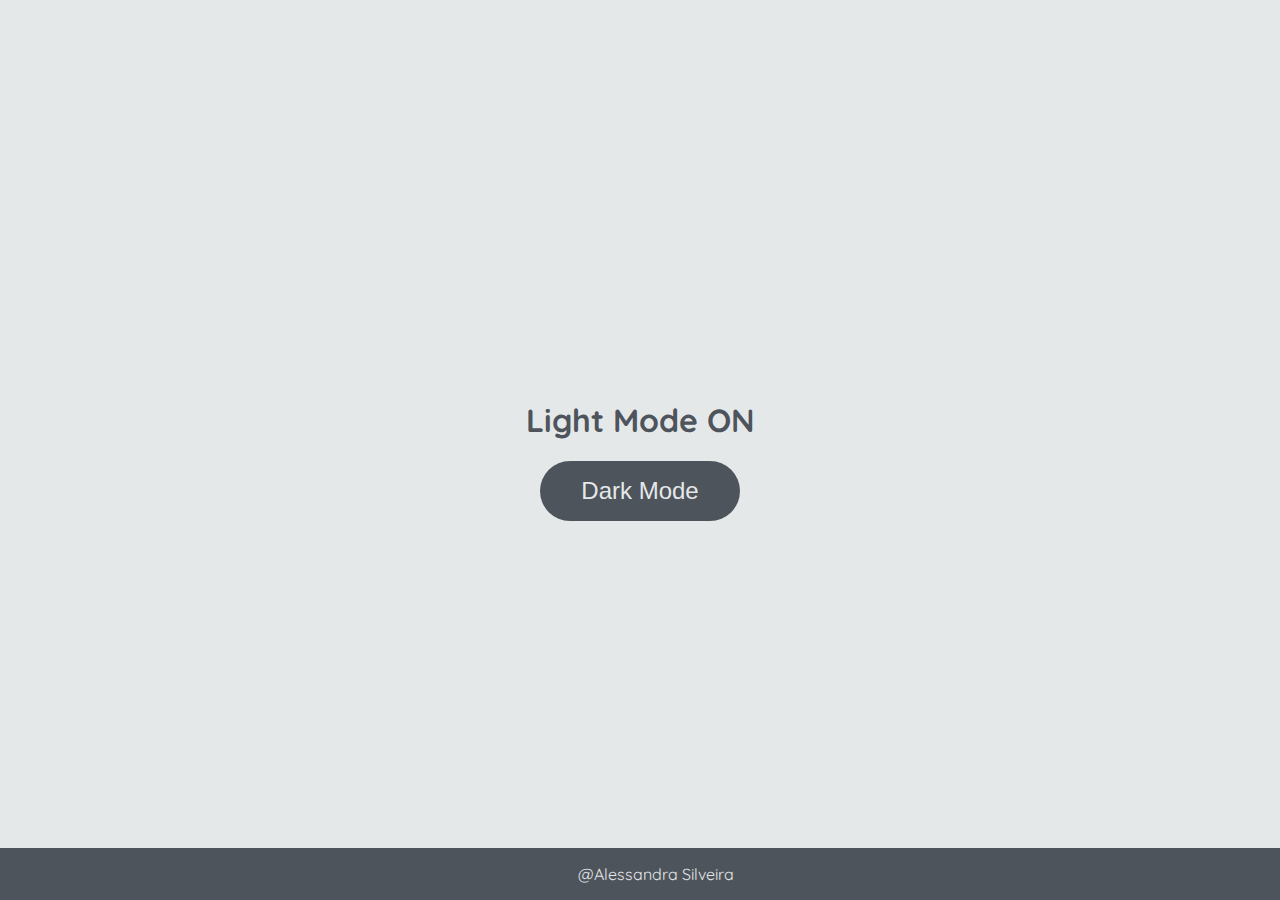
<file: index.html>
<!DOCTYPE html>
<html lang="en">
	<head>
		<meta charset="UTF-8" />
		<meta http-equiv="X-UA-Compatible" content="IE=edge" />
		<meta name="viewport" content="width=device-width, initial-scale=1.0" />
		<link rel="stylesheet" href="assets/css/style.css" />
		<title>Dark mode and Light Mode</title>
	</head>
	<body>
		<main>
			<h1 id="page-title">Light Mode ON</h1>
			<button aria-label="selecionar-modo" id="mode-selector">Dark Mode</button>
		</main>

		<footer>@Alessandra Silveira </footer>
		<script src="assets/js/script.js"></script>
	</body>
</html>
</file>
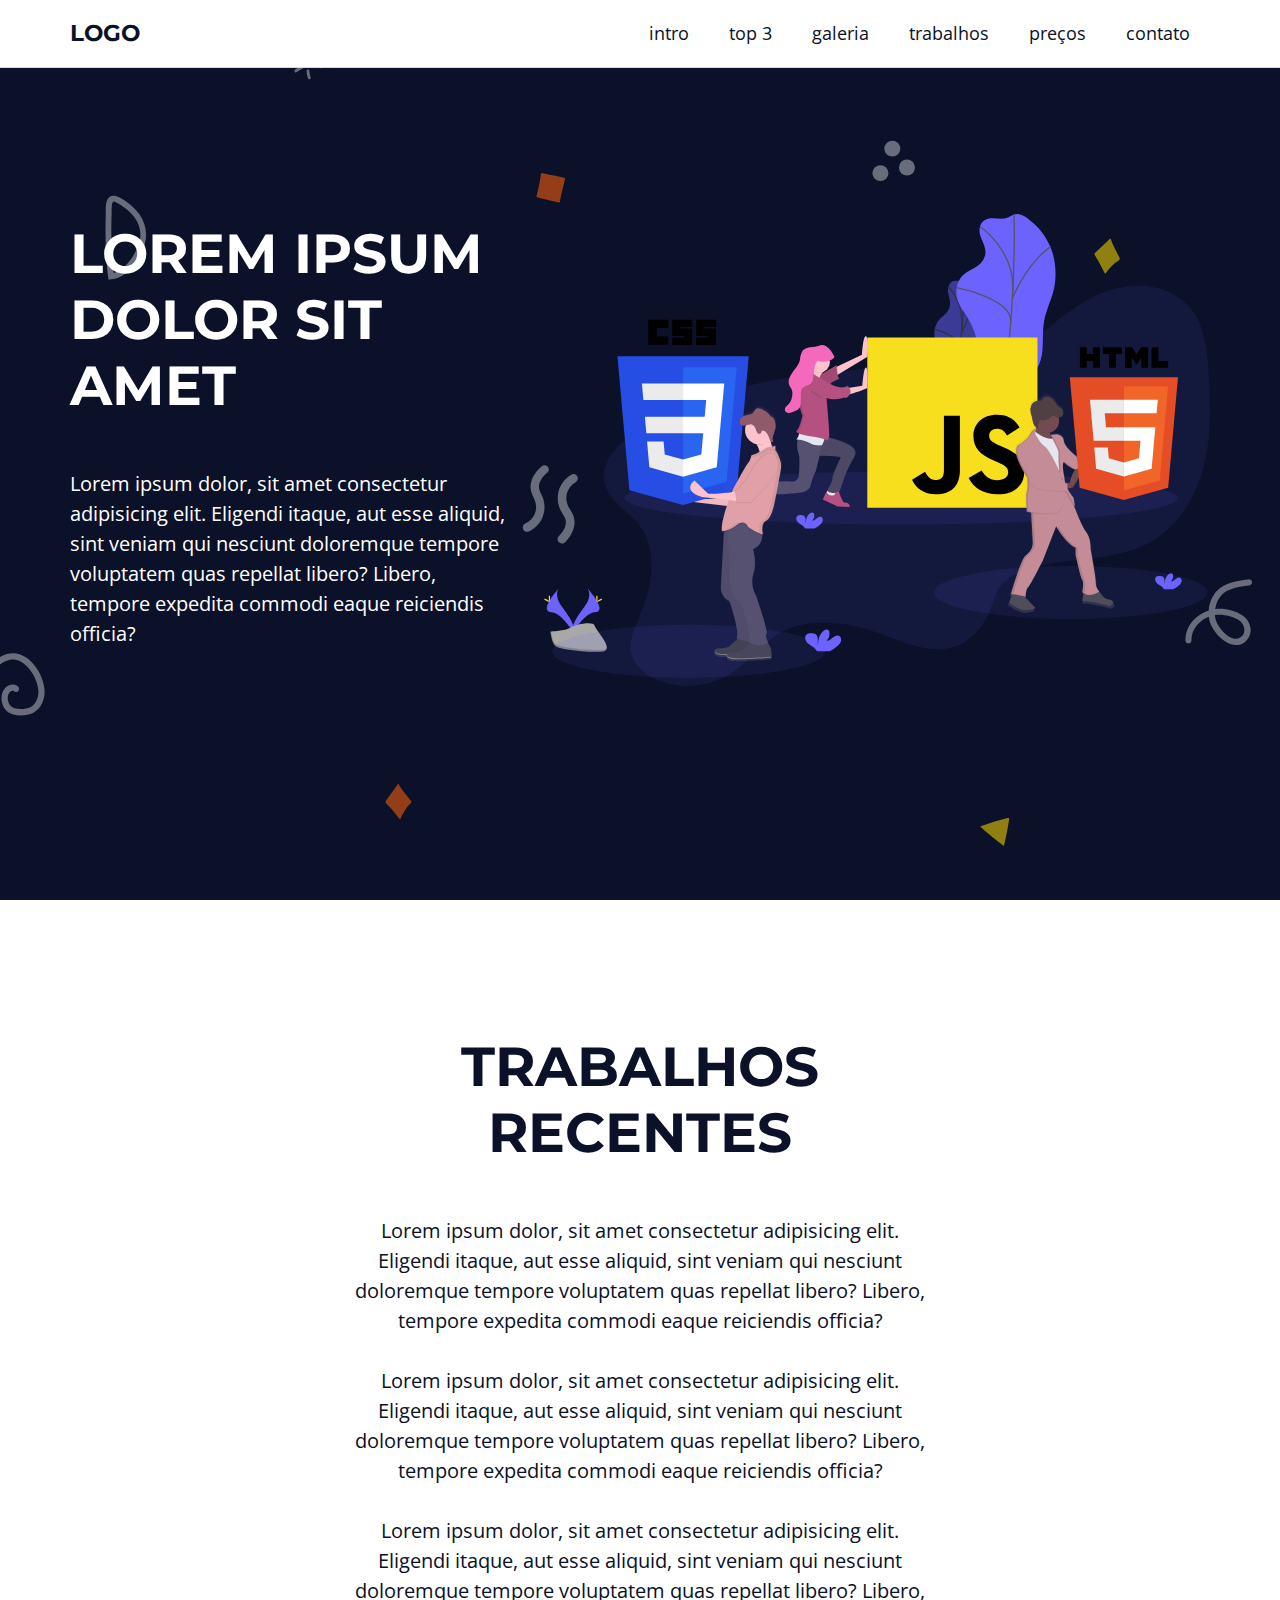
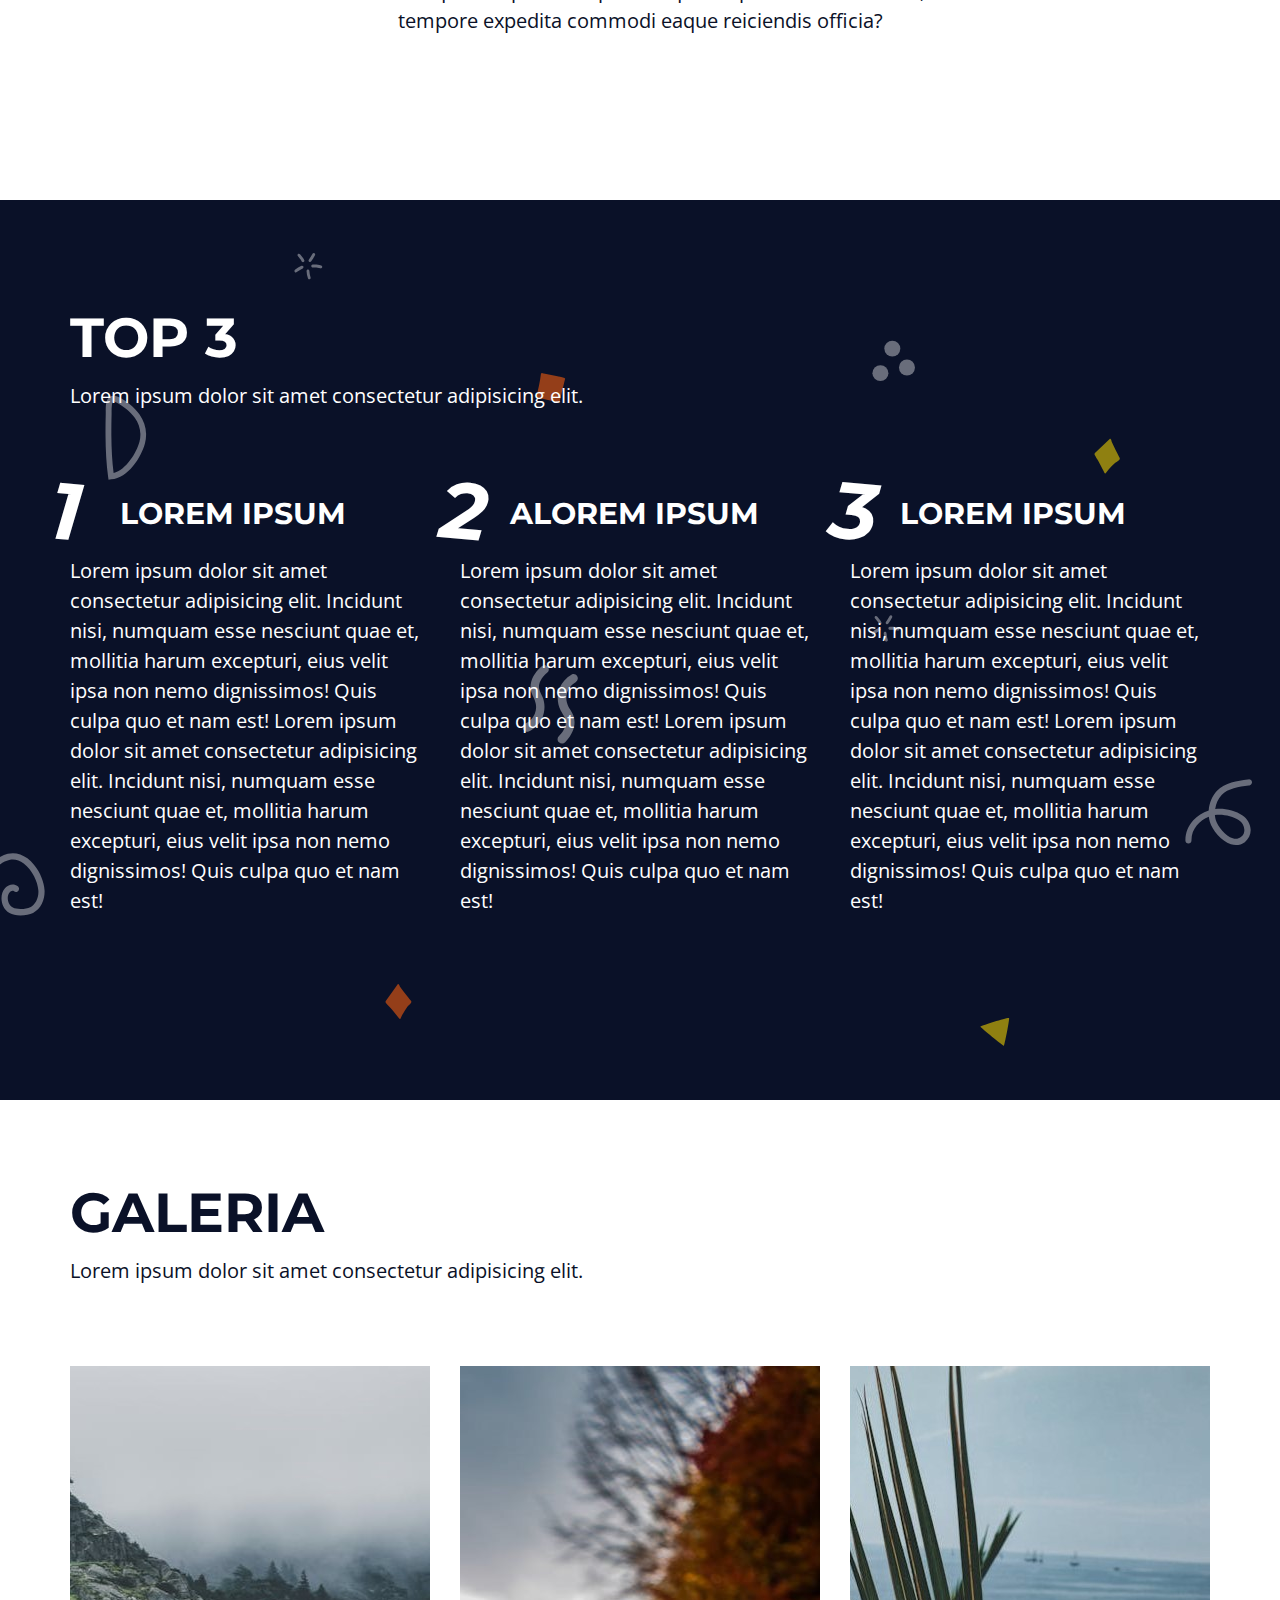
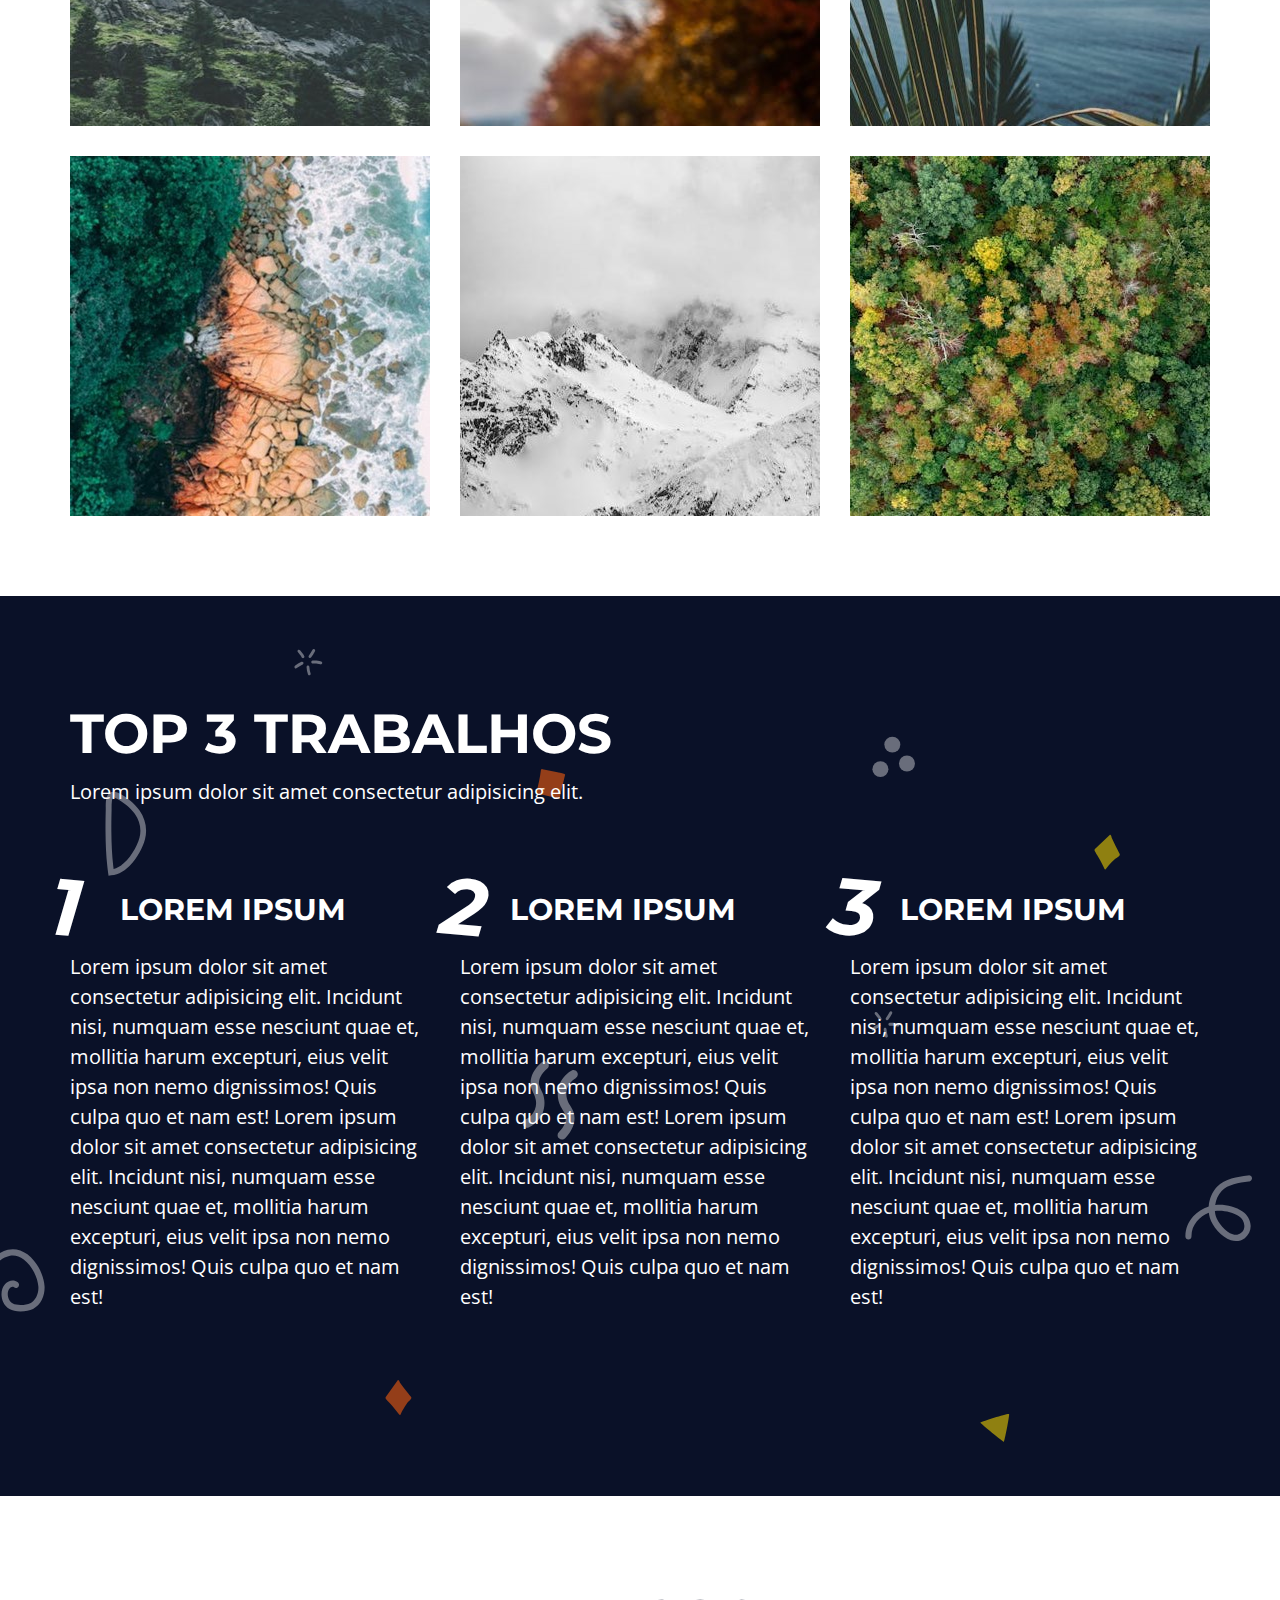
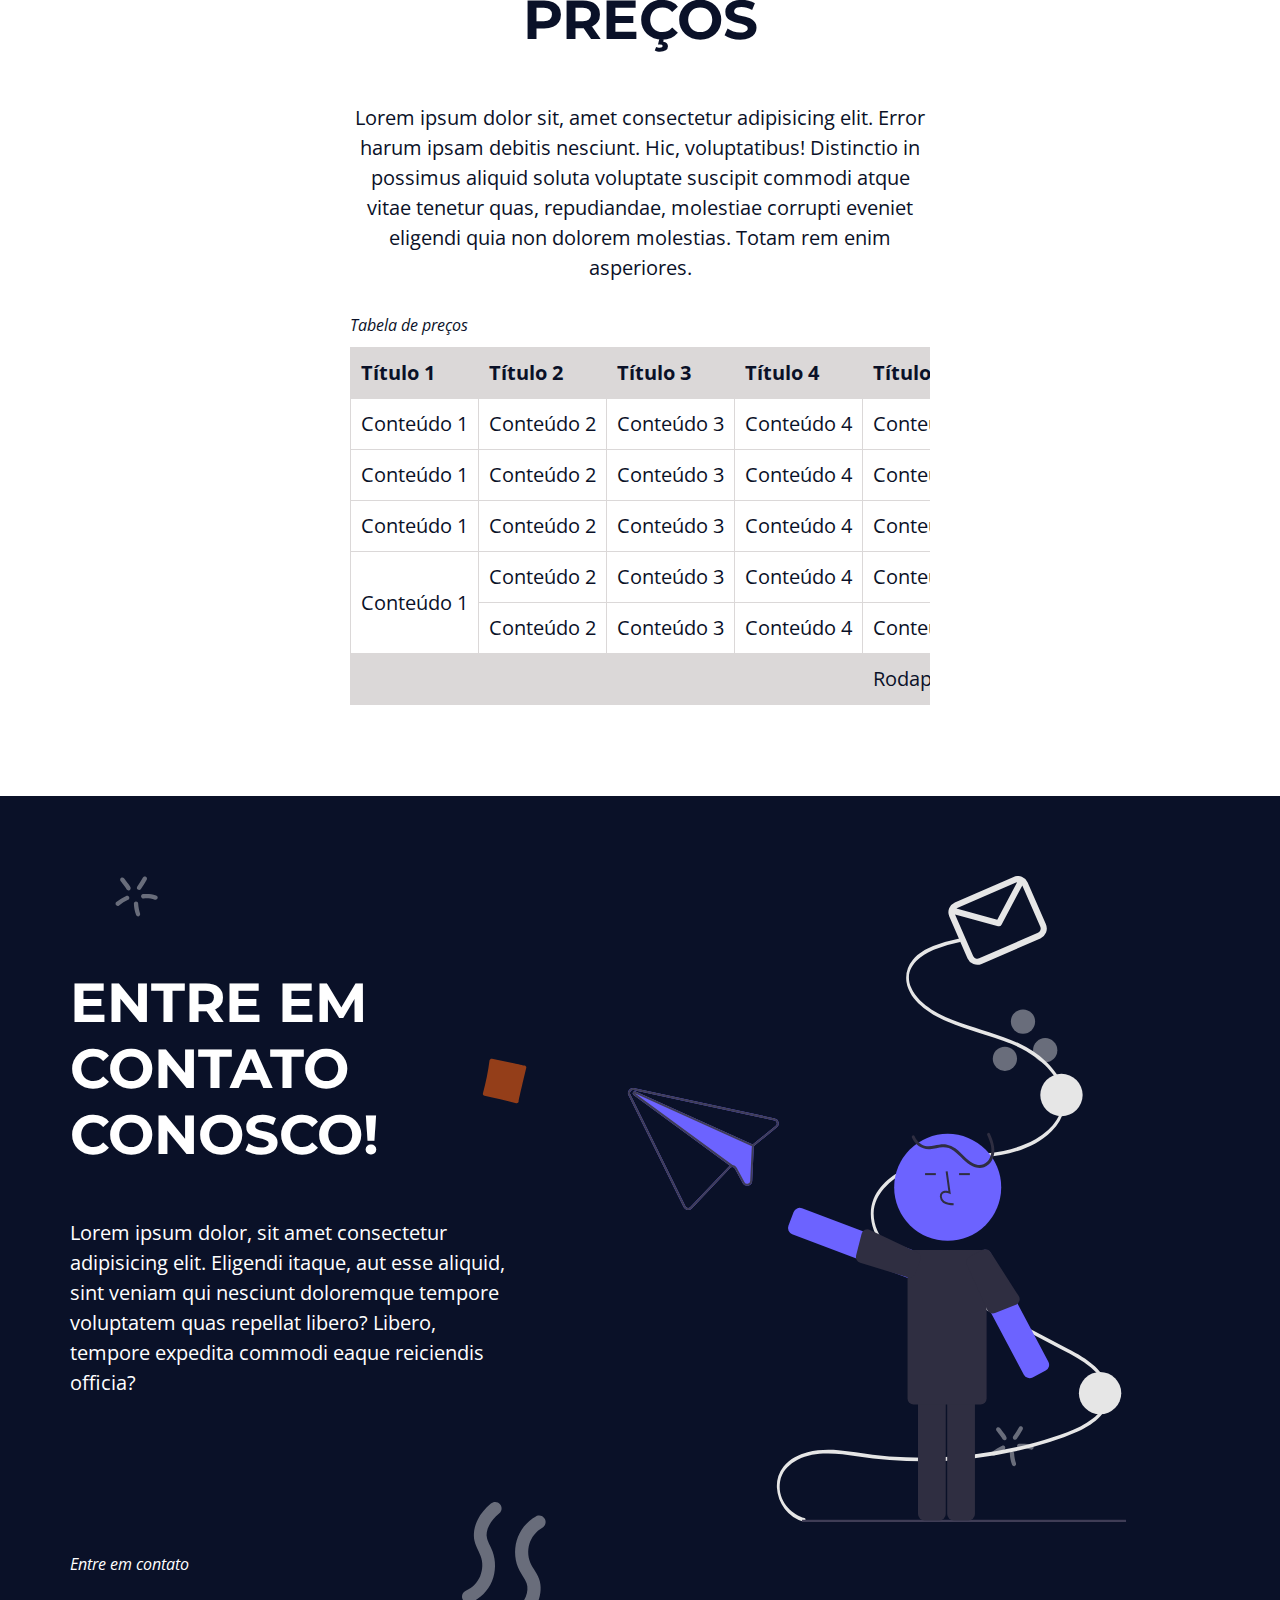
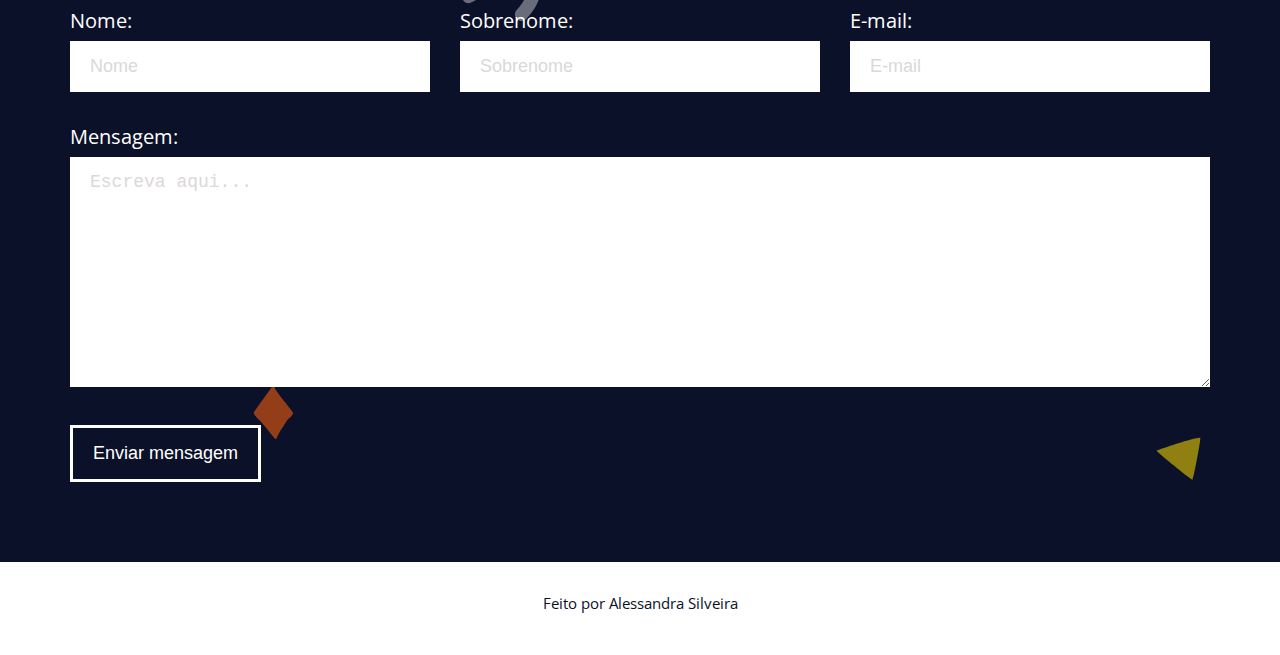
<file: simple-landing-page/index.html>
<!DOCTYPE html>
<html lang="pt-BR">

<head>
    <meta charset="UTF-8">
    <meta name="viewport" content="width=device-width, initial-scale=1.0">
    <script src="./assets/js/script.js" defer></script>
    <title>Landing Page</title>
    <link rel="stylesheet" href="./assets/css/elements.css">
    <link rel="stylesheet" href="./assets/css/variables.css">
    <link rel="stylesheet" href="./assets/css/style.css">

    <!-- bootstrap icons -->
    <link rel="stylesheet" href="https://cdn.jsdelivr.net/npm/bootstrap-icons@1.10.5/font/bootstrap-icons.css">

    <!-- Google Fonts -->
    <link rel="preconnect" href="https://fonts.googleapis.com">
    <link rel="preconnect" href="https://fonts.gstatic.com" crossorigin>
    <link href="https://fonts.googleapis.com/css2?family=Montserrat:wght@900&family=Open+Sans:ital,wght@0,300..800;1,300..800&display=swap" rel="stylesheet">
</head>

<body>
    <input class="close-menu" type="checkbox" name="close-menu" id="close-menu" role="button" aria-label="Close menu">
    <label class="close-menu-label" for="close-menu" title="Close menu"></label>

    <aside class="menu white-bg">
        <div class="main-content menu-content">
            <h1 onclick="getElementById('close-menu').checked = false;">
                <a href="#home">LOGO</a>
            </h1>
            <nav>
                <ul onclick="getElementById('close-menu').checked = false;">
                    <li><a href="#intro">intro</a></li>
                    <li><a href="#top3">top 3</a></li>
                    <li><a href="#gallery">galeria</a></li>
                    <li><a href="#work">trabalhos</a></li>
                    <li><a href="#pricing">preços</a></li>
                    <li><a href="#contact">contato</a></li>
                </ul>
            </nav>
        </div>
    </aside>
    <section id="home" class="container main-bg">
        <div class="main-content header-content">
            <div class="header-text">
                <h2>Lorem ipsum dolor sit amet</h2>
                <p>Lorem ipsum dolor, sit amet consectetur adipisicing elit. Eligendi itaque, aut esse aliquid, sint veniam qui nesciunt doloremque tempore voluptatem quas repellat libero? Libero, tempore expedita commodi eaque reiciendis officia?</p>
            </div>
            <div class="header-img">
                <img src="./assets/img/header-img.svg" alt="ParaTodosVerem: à esquerda, um bloco azul com o símbolo de chaves “{}” representa o CSS. Uma pessoa está escalando esse bloco. No centro, um bloco amarelo com as letras “JS” simboliza o JavaScript. Uma pessoa está em pé sobre ele. À direita, um bloco vermelho com as letras “HTML” e o número “5” representa a quinta versão do HTML. Outra pessoa parece estar empurrando esse bloco.">
            </div>
        </div>
    </section>
    <section id="intro" class="container white-bg">
        <div class="main-content top3-content">
            <h2>Trabalhos Recentes</h2>
            <p>Lorem ipsum dolor, sit amet consectetur adipisicing elit. Eligendi itaque, aut esse aliquid, sint veniam qui nesciunt doloremque tempore voluptatem quas repellat libero? Libero, tempore expedita commodi eaque reiciendis officia?</p>
            <p>Lorem ipsum dolor, sit amet consectetur adipisicing elit. Eligendi itaque, aut esse aliquid, sint veniam qui nesciunt doloremque tempore voluptatem quas repellat libero? Libero, tempore expedita commodi eaque reiciendis officia?</p>
            <p>Lorem ipsum dolor, sit amet consectetur adipisicing elit. Eligendi itaque, aut esse aliquid, sint veniam qui nesciunt doloremque tempore voluptatem quas repellat libero? Libero, tempore expedita commodi eaque reiciendis officia?</p>
        </div>
    </section>
    <section id="top3" class="grid container main-bg">
        <div class="main-content grid-content">
            <h2 class="title-top3">TOP 3</h2>
            <p>Lorem ipsum dolor sit amet consectetur adipisicing elit.</p>
            <div class="container-grid">
                <article>
                    <h3>Lorem ipsum</h3>
                    <p>Lorem ipsum dolor sit amet consectetur adipisicing elit. Incidunt nisi, numquam esse nesciunt quae et, mollitia harum excepturi, eius velit ipsa non nemo dignissimos! Quis culpa quo et nam est! Lorem ipsum dolor sit amet consectetur adipisicing elit. Incidunt nisi, numquam esse nesciunt quae et, mollitia harum excepturi, eius velit ipsa non nemo dignissimos! Quis culpa quo et nam est!</p>
                </article>
                <article>
                    <h3>ALorem ipsum</h3>
                    <p>Lorem ipsum dolor sit amet consectetur adipisicing elit. Incidunt nisi, numquam esse nesciunt quae et, mollitia harum excepturi, eius velit ipsa non nemo dignissimos! Quis culpa quo et nam est! Lorem ipsum dolor sit amet consectetur adipisicing elit. Incidunt nisi, numquam esse nesciunt quae et, mollitia harum excepturi, eius velit ipsa non nemo dignissimos! Quis culpa quo et nam est!</p>
                </article>
                <article>
                    <h3>Lorem ipsum</h3>
                    <p>Lorem ipsum dolor sit amet consectetur adipisicing elit. Incidunt nisi, numquam esse nesciunt quae et, mollitia harum excepturi, eius velit ipsa non nemo dignissimos! Quis culpa quo et nam est! Lorem ipsum dolor sit amet consectetur adipisicing elit. Incidunt nisi, numquam esse nesciunt quae et, mollitia harum excepturi, eius velit ipsa non nemo dignissimos! Quis culpa quo et nam est!</p>
                </article>
            </div>
        </div>
    </section>
    <section id="gallery" class="grid container white-bg">
        <div class="main-content grid-content">
            <h2 class="title-top3">Galeria</h2>
            <p>Lorem ipsum dolor sit amet consectetur adipisicing elit.</p>
            <div class="container-grid">
                <div class="gallery">
                    <img src="./assets/img/gallery-1.jpg" alt="Imagem aleatória do Pexel">
                </div>
                <div class="gallery">
                    <img src="./assets/img/gallery-2.jpg" alt="Imagem aleatória do Pexel">
                </div>
                <div class="gallery">
                    <img src="./assets/img/gallery-3.jpg" alt="Imagem aleatória do Pexel">
                </div>
                <div class="gallery">
                    <img src="./assets/img/gallery-4.jpg" alt="Imagem aleatória do Pexel">
                </div>
                <div class="gallery">
                    <img src="./assets/img/gallery-5.jpg" alt="Imagem aleatória do Pexel">
                </div>
                <div class="gallery">
                    <img src="./assets/img/gallery-6.jpg" alt="Imagem aleatória do Pexel">
                </div>
            </div>
        </div>
    </section>
    <section id="work" class="container main-bg">
        <div class="main-content grid-content">
            <h2 class="title-top3">TOP 3 trabalhos</h2>
            <p>Lorem ipsum dolor sit amet consectetur adipisicing elit.</p>
            <div class="container-grid">
                <article>
                    <h3>Lorem ipsum</h3>
                    <p>Lorem ipsum dolor sit amet consectetur adipisicing elit. Incidunt nisi, numquam esse nesciunt quae et, mollitia harum excepturi, eius velit ipsa non nemo dignissimos! Quis culpa quo et nam est! Lorem ipsum dolor sit amet consectetur adipisicing elit. Incidunt nisi, numquam esse nesciunt quae et, mollitia harum excepturi, eius velit ipsa non nemo dignissimos! Quis culpa quo et nam est!</p>
                </article>
                <article>
                    <h3>Lorem ipsum</h3>
                    <p>Lorem ipsum dolor sit amet consectetur adipisicing elit. Incidunt nisi, numquam esse nesciunt quae et, mollitia harum excepturi, eius velit ipsa non nemo dignissimos! Quis culpa quo et nam est! Lorem ipsum dolor sit amet consectetur adipisicing elit. Incidunt nisi, numquam esse nesciunt quae et, mollitia harum excepturi, eius velit ipsa non nemo dignissimos! Quis culpa quo et nam est!</p>
                </article>
                <article>
                    <h3>Lorem ipsum</h3>
                    <p>Lorem ipsum dolor sit amet consectetur adipisicing elit. Incidunt nisi, numquam esse nesciunt quae et, mollitia harum excepturi, eius velit ipsa non nemo dignissimos! Quis culpa quo et nam est! Lorem ipsum dolor sit amet consectetur adipisicing elit. Incidunt nisi, numquam esse nesciunt quae et, mollitia harum excepturi, eius velit ipsa non nemo dignissimos! Quis culpa quo et nam est!</p>
                </article>
            </div>
        </div>
    </section>
    <section id="pricing" class="container white-bg">
        <div class="main-content top3-content">
            <h2>Preços</h2>
            <p>Lorem ipsum dolor sit, amet consectetur adipisicing elit. Error harum ipsam debitis nesciunt. Hic, voluptatibus! Distinctio in possimus aliquid soluta voluptate suscipit commodi atque vitae tenetur quas, repudiandae, molestiae corrupti eveniet eligendi quia non dolorem molestias. Totam rem enim asperiores.</p>

            <div class="responsive-table">
                <table>
                    <caption>Tabela de preços</caption>

                    <thead>
                        <tr>
                            <th>Título 1</th>
                            <th>Título 2</th>
                            <th>Título 3</th>
                            <th>Título 4</th>
                            <th>Título 5</th>
                        </tr>
                    </thead>
                    <tbody>
                        <tr>
                            <td>Conteúdo 1</td>
                            <td>Conteúdo 2</td>
                            <td>Conteúdo 3</td>
                            <td>Conteúdo 4</td>
                            <td>Conteúdo 5</td>
                        </tr>
                        <tr>
                            <td>Conteúdo 1</td>
                            <td>Conteúdo 2</td>
                            <td>Conteúdo 3</td>
                            <td>Conteúdo 4</td>
                            <td>Conteúdo 5</td>
                        </tr>
                        <tr>
                            <td>Conteúdo 1</td>
                            <td>Conteúdo 2</td>
                            <td>Conteúdo 3</td>
                            <td>Conteúdo 4</td>
                            <td>Conteúdo 5</td>
                        </tr>
                        <tr>
                            <td rowspan="2">Conteúdo 1</td>
                            <td>Conteúdo 2</td>
                            <td>Conteúdo 3</td>
                            <td>Conteúdo 4</td>
                            <td>Conteúdo 5</td>
                        </tr>
                        <tr>
                            <td>Conteúdo 2</td>
                            <td>Conteúdo 3</td>
                            <td>Conteúdo 4</td>
                            <td>Conteúdo 5</td>
                        </tr>
                    </tbody>
                    <tfoot>
                        <tr>
                            <td></td>
                            <td></td>
                            <td></td>
                            <td></td>
                            <td>Rodapé 1</td>
                        </tr>
                    </tfoot>
                </table>
            </div>
        </div>
    </section>
    <section id="contact" class="container main-bg">
        <div class="main-content header-content">
            <div class="header-text">
                <h2>Entre em contato conosco!</h2>
                <p>Lorem ipsum dolor, sit amet consectetur adipisicing elit. Eligendi itaque, aut esse aliquid, sint veniam qui nesciunt doloremque tempore voluptatem quas repellat libero? Libero, tempore expedita commodi eaque reiciendis officia?</p>
            </div>
            <div class="header-img">
                <img src="./assets/img/contact-us.svg" alt="ParaTodosVerem: A imagem mostra uma figura estilizada em azul com um fundo escuro. A pessoa aponta para um avião de papel, enquanto uma linha conecta o avião a um ícone de envelope, sugerindo o envio de uma mensagem.">
            </div>

            <div class="contact-form">
                <fieldset class="form-grid">
                    <legend>Entre em contato</legend>

                    <div class="form-group">
                        <label for="first-name">Nome:</label>
                        <input type="text" name="first-name" id="first-name" placeholder="Nome">
                    </div>

                    <div class="form-group">
                        <label for="last-name">Sobrenome:</label>
                        <input type="text" name="last-name" id="last-name" placeholder="Sobrenome">
                    </div>

                    <div class="form-group">
                        <label for="last-name">E-mail:</label>
                        <input type="email" name="email" id="email" placeholder="E-mail">
                    </div>

                    <div class="form-group full-width">
                        <label for="last-name">Mensagem:</label>
                        <textarea name="message" id="message" cols="30" rows="10" placeholder="Escreva aqui..."></textarea>
                    </div>

                    <div class="form-group full-width">
                        <button type="submit">Enviar mensagem</button>
                    </div>
                </fieldset>
            </div>
        </div>
    </section>

    <footer class="footer white-bg">
        <p>Feito por Alessandra Silveira</p>
    </footer>
    <a class="back-to-top" href="#home"><i class="bi bi-arrow-up"></i></a>
</body>

</html>
</file>
<file: assets/css/style.css>
@import url('https://fonts.googleapis.com/css2?family=Quicksand:wght@300;400;600&display=swap');

body {
	background-color: #e5e8e8;
	color: #4e545c;
	margin: 0;
	font-family: 'Quicksand';
}

body.dark-mode {
	background-color: #000401;
	color: #e5e8e8;
}

main {
	height: 100vh;
	width: 100%;
	display: flex;
	flex-direction: column;
	align-items: center;
	justify-content: center;
}

footer {
	width: 100%;
	background-color: #4e545c;
	padding: 16px;
	color: #e5e8e8;
	position: fixed;
	bottom: 0;
	text-align: center;
	font-weight: 400;
}

footer.dark-mode {
	background-color: #8d9797;
	color: #000401;
}

button {
	border-radius: 40px;
	font-size: 1.5rem;
	height: 60px;
	width: 200px;
	border: none;
	background-color: #4e545c;
	color: #e5e8e8;
	transition: all 0.5s linear;
}

button:hover {
	background-color: #000401;
}

button.dark-mode {
	background-color: #e5e8e8;
	color: #4e545c;
}

button.dark-mode:hover {
	background-color: #4e545c;
	color: #e5e8e8;
}
</file>
<file: simple-landing-page/assets/css/elements.css>
* {
    margin: 0;
    padding: 0;
    box-sizing: border-box;
}

html {
    font-size: 62.5%;
    scroll-behavior: smooth;
}

body {
    font-family: "Open Sans", sans-serif;
    font-size: 2rem;
    color: var(--primary-color);
    line-height: 1.5;
}

h1,
h2,
h3,
h4,
h5,
h6 {
    font-family: "Montserrat", sans-serif;
    text-transform: uppercase;
}

h1 {
    font-size: 6rem;
}

h2 {
    font-size: 5.5rem;
    margin-bottom: 5rem;
    line-height: 1.2;
}

h3 {
    font-size: 5rem;
}

h4 {
    font-size: 4.5rem;
}

h5 {
    font-size: 4rem;
}

h6 {
    font-size: 3.5rem;
}

a {
    text-decoration: none;
}

p {
    margin-bottom: 3rem;
}

table {
    min-width: 360px;
    width: 100%;
    border-collapse: collapse;
}

.responsive-table {
    overflow: hidden;
    overflow-x: scroll;
    width: 100%;
}

table caption {
    font-style: italic;
    font-size: 1.6rem;
    text-align: left;
    margin-bottom: 1rem;
}

table td,
table th {
    white-space: nowrap;
    padding: 1rem;
    text-align: left;
    border: 0.1rem solid var(--light-gray-color)
}

table th,
tfoot td {
    background-color: var(--light-gray-color);
}

@media (max-width: 425px) {
    h2 {
        font-size: 4rem;
    }
}
</file>
<file: simple-landing-page/assets/css/variables.css>
:root {
    --primary-color: #0A1128;
    --white: #FFFFFF;
    --light-gray-color: #dbd8d8;
    --secondary-color: #686c7a;
    --gap: 3rem;
}
</file>
<file: simple-landing-page/assets/css/style.css>
.main-bg {
    background-image: url('../img/background-main.svg');
    background-size: cover;
    background-position: center center;
    color: var(--white);
}

.white-bg {
    background-color: var(--white);
    color: var(--primary-color)
}

.main-content {
    max-width: 120rem;
    margin: 0 auto;
    padding: 8rem var(--gap);
}

.container {
    min-height: 100vh;
}

.menu {
    position: fixed;
    /* Necessário para funcionar no Safari */
    /* position: -webkit-sticky;
    position: sticky; */
    top: 0;
    left: 0;
    right: 0;
    width: 100%;
    border-bottom: 0.1rem solid var(--light-gray-color);
    z-index: 1;
}

.menu-content {
    display: flex;
    justify-content: space-between;
    align-items: center;
    padding-top: 0;
    padding-bottom: 0;
}

.menu h1 {
    font-size: 2.3rem;
    color: var(--primary-color);
}

.menu h1 a {
    color: inherit;
}

.menu ul {
    list-style: none;
    display: flex;
    color: var(--primary-color);
}

.menu ul li a {
    display: block;
    color: inherit;
    font-size: 1.8rem;
    padding: 2rem;
    position: relative;
}

.menu ul li a::after {
    content: '';
    position: absolute;
    bottom: 1rem;
    left: 50%;
    width: 0;
    height: 0.2rem;
    background-color: var(--secondary-color);
    transition: all 300ms ease-in-out;
}

.menu ul li a:hover::after {
    width: 50%;
    left: 25%;
}

.header-content {
    position: relative;
    /* top: -8rem; */
    display: grid;
    grid-template-columns: 1fr 1.5fr;
    gap: var(--gap);
    min-height: 100vh;
}

.header-text,
.header-img {
    display: flex;
    flex-flow: column wrap;
    justify-content: center;
}

.header-img img {
    max-width: 100%;
    height: auto;
}

.top3-content {
    min-height: 100vh;
    max-width: 64rem;
    display: flex;
    flex-flow: column wrap;
    justify-content: center;
    text-align: center;
}

.grid-content {
    min-height: 100vh;
    display: flex;
    flex-flow: column wrap;
    justify-content: center;
}

.grid-content p {
    padding-bottom: 5rem;
}

.title-top3 {
    margin-bottom: 1rem;
}

.container-grid {
    display: grid;
    grid-template-columns: repeat(3, 1fr);
    gap: var(--gap);
    counter-reset: grid-counter;
}

.container-grid h3 {
    font-size: 3rem;
    position: relative;
    padding-left: 5rem;
    padding-bottom: 2rem;
}

.container-grid h3::before {
    counter-increment: grid-counter;
    content: counter(grid-counter);
    position: absolute;
    font-size: 8rem;
    font-style: italic;
    top: -4rem;
    left: -2rem;
    transform: rotate(5deg);
}

.gallery {
    width: 100%;
    max-width: 36rem;
    max-height: 36rem;
    overflow: hidden;
}

.gallery img {
    transition: all 300ms ease-in-out;
}

.gallery img:hover {
    transform: translate(-3%, 3%) scale(1.2) rotate(5deg);
}

.contact-form {
    grid-column: span 2;
}

.contact-form .form-grid {
    border: none;
    display: flex;
    flex-flow: row wrap;
    gap: var(--gap)
}

.form-grid legend {
    font-style: italic;
    font-size: 1.6rem;
    margin-bottom: 3rem;
}

.form-group {
    flex: 1 1 320px;
}

.form-group label {
    display: block;
    margin-bottom: 0.5rem;
}

.form-group input,
.form-group textarea {
    border: none;
    background-color: var(--white);
    font-size: 1.8rem;
    padding: 1.5rem 2rem;
    width: 100%;
    outline: none;
}

.form-group input:focus,
.form-group textarea:focus {
    box-shadow: 0 0 5px 3px var(--secondary-color);
}

div.full-width {
    width: 100%;
    flex: 1 1 100%;
}

.form-group button {
    border: 0.3rem solid var(--white);
    background: none;
    color: var(--white);
    padding: 1.5rem 2rem;
    font-size: 1.8rem;
    cursor: pointer;
    transition: all 300ms ease-in-out;
}

.form-group button:hover {
    background: var(--white);
    color: var(--primary-color);
}

.form-group ::placeholder {
    color: var(--light-gray-color);
}

.footer {
    text-align: center;
    color: var(--primary-color);
}

.footer p {
    font-size: 1.5rem;
    margin: 0;
    padding: 3rem;
}

.close-menu {
    display: none;
}

.back-to-top {
    display: none;
    position: fixed;
    bottom: 2rem;
    right: 2rem;
    background-color: var(--white);
    width: 5rem;
    height: 5rem;
    justify-content: center;
    align-items: center;
    border-radius: 50%;
    color: var(--primary-color);
    font-size: 2rem;
}

@media (max-width: 800px) {

    .header-content,
    .container-grid {
        grid-template-columns: 1fr;
    }

    .gallery {
        width: 100%;
        max-width: 100%;
        max-height: 100%;
    }

    .gallery img {
        width: 100%;
    }

    .menu {
        display: none;
        bottom: 0;
        text-align: center;
    }

    .menu-content {
        height: 100vh;
    }

    .menu-content,
    .menu-content ul {
        flex-direction: column;
        justify-content: center;
    }


    .close-menu-label::after {
        content: '☰';
        position: fixed;
        z-index: 2;
        top: 2rem;
        right: 1rem;
        background-color: var(--primary-color);
        color: var(--white);
        font-size: 3rem;
        line-height: 3rem;
        width: 3rem;
        height: 3rem;
        text-align: center;
        padding: 0.5rem;
        cursor: pointer;
    }

    .close-menu:checked~.menu {
        display: block;
    }

    .close-menu:checked~.close-menu-label::after {
        display: block;
        content: '✕';
    }
}
</file>
